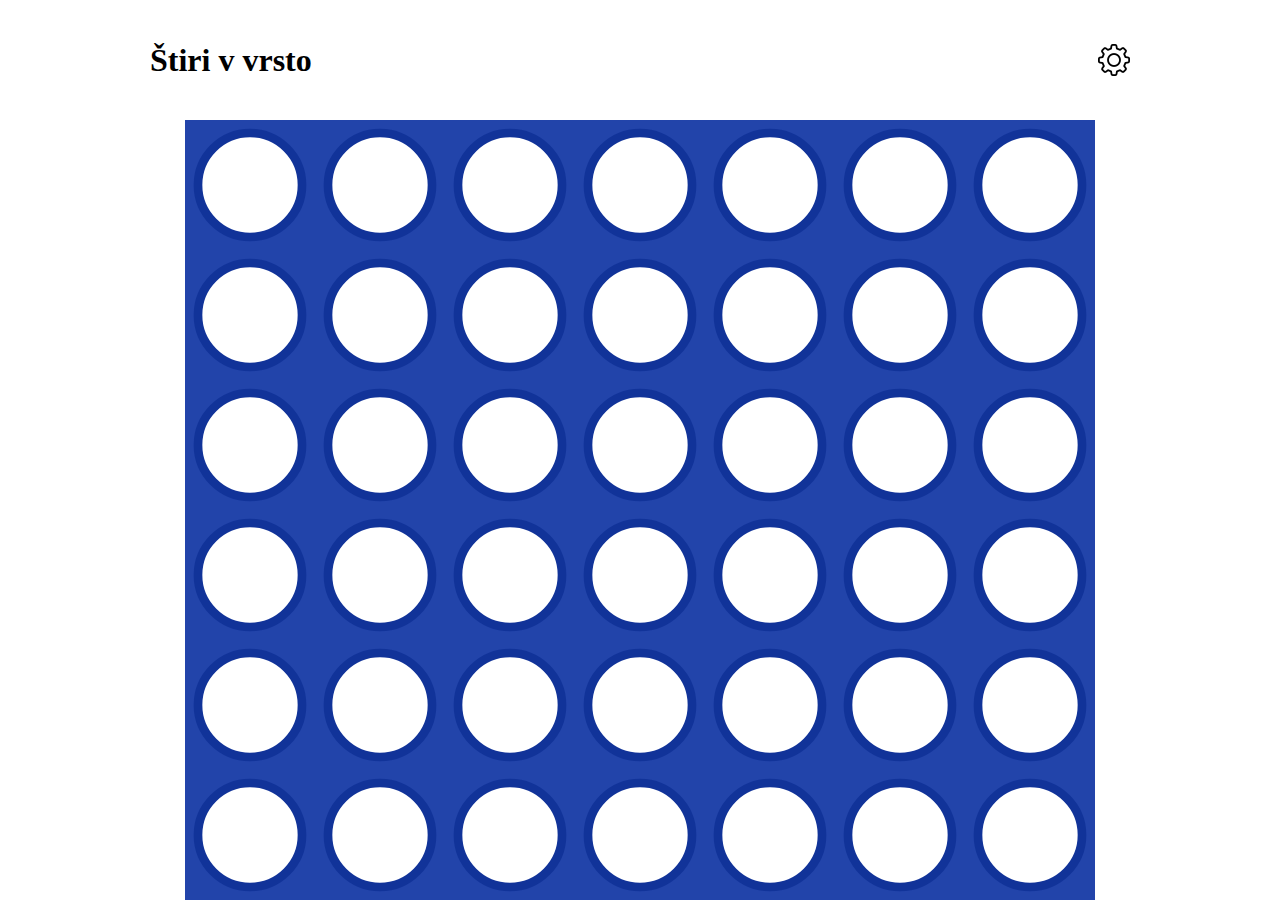
<file: connect4/index.html>
<!DOCTYPE html>
<html lang="en">
<head>
  <meta charset="UTF-8">
  <meta name="viewport" content="width=device-width, initial-scale=1.0">
  <meta http-equiv="X-UA-Compatible" content="ie=edge">
  <link rel="stylesheet" href="style.css">
  <title>Štiri v vrsto</title>
</head>
<body onload="setup()">
  <div class="container game" id="game">
    <div class="header">
      <h1>Štiri v vrsto</h1>
      <img src="media/settings.png" width="32" onclick="Ui.settings()" class="settings-button">
    </div>
		<div class="main">
    	<div id="display" class="canvas-container"></div>
		</div>
    <div class="footer"></div>
  </div>
  <div class="container settings" id="settings" style="display: none">
    <div class="header">
      <h1>Štiri v vrsto</h1>
      <img src="media/close.png" width="32" onclick="Ui.closeSettings()" class="close-button">
    </div>
    <div>
      <table>
        <tr>
          <td><h3>Igralec 1<h3></td>
          <td><h3>Igralec 2</h3></td>
        </tr>
        <tr>
          <td>
            <div class="select">
              <div id="igralec1-nacin-clovek" class="option" onclick="Ui.nastaviNacin(1, 'clovek')">Človek</div>
              <div id="igralec1-nacin-algoritem" class="option" onclick="Ui.nastaviNacin(1, 'algoritem')">Algoritem</div>
            </div>
          </td>
          <td>
            <div class="select">
              <div id="igralec2-nacin-clovek" class="option" onclick="Ui.nastaviNacin(2, 'clovek')">Človek</div>
              <div id="igralec2-nacin-algoritem" class="option" onclick="Ui.nastaviNacin(2, 'algoritem')">Algoritem</div>
            </div>
          </td>
        </tr>
        <tr>
          <td>
            <div id="igralec1-globina-container">
              <label for="igralec1-globina">Težavnost (globina): </label>
              <label for="igralec1-globina" id="igralec1-globina-vrednost">6</label>
              <input id="igralec1-globina" type="range" min="0" max="9" step="1" onchange="Ui.nastaviGlobino()">
            </div>
          </td>
          <td>
            <div id="igralec2-globina-container">
              <label for="igralec2-globina">Težavnost (globina): </label>
              <label for="igralec2-globina" id="igralec2-globina-vrednost">6</label>
              <input id="igralec2-globina" type="range" min="0" max="9" step="1" onchange="Ui.nastaviGlobino()">
            </div>
          </td>
        </tr>
        <tr>
          <td colspan="2">
            <label>Simbol igralca:</label><br><div class="br"></div>
            <div class="simbol-container" id="simbol-container">
              <div style="width: 100px; height: 100px; background: #f00; border-radius: 50px"></div>
              <div class="button" onclick="Ui.zamenjajSimbole()">Zamenjaj</div>
              <div style="width: 100px; height: 100px; background: #ff0; border-radius: 50px"></div>
            </div>
          </td>
        </tr>
        <tr>
          <td colspan="2">
            <label>Začne:</label><div class="br"></div>
            <div class="select">
              <div class="option selected" id="zacne-igralec1" onclick="Ui.nastaviZacne(1)">Igralec 1</div>
              <div class="option" id="zacne-igralec2" onclick="Ui.nastaviZacne(2)">Igralec 2</div>
            </div>
          </td>
        </tr>
        <tr>
          <td colspan="2">
            <div id="zakasnitev-container">
              <label for="zakasnitev">Zakasnitev med potezami:</label>
              <label for="zakasnitev" id="zakasnitev-vrednost">100</label>
              <label for="zakasnitev"> ms</label>
              <input id="zakasnitev" type="range" min="0" max="1000" step="50" onchange="Ui.nastaviZakasnitev()">
            </div>
          </td>
        </tr>
      </table>
    </div>

  </div>

  <script src="igra.js"></script>
  <script src="minimax.js"></script>
  <script src="moznost.js"></script>
  <script src="ui.js"></script>
  <script src="main.js"></script>
</body>
</html>
</file>
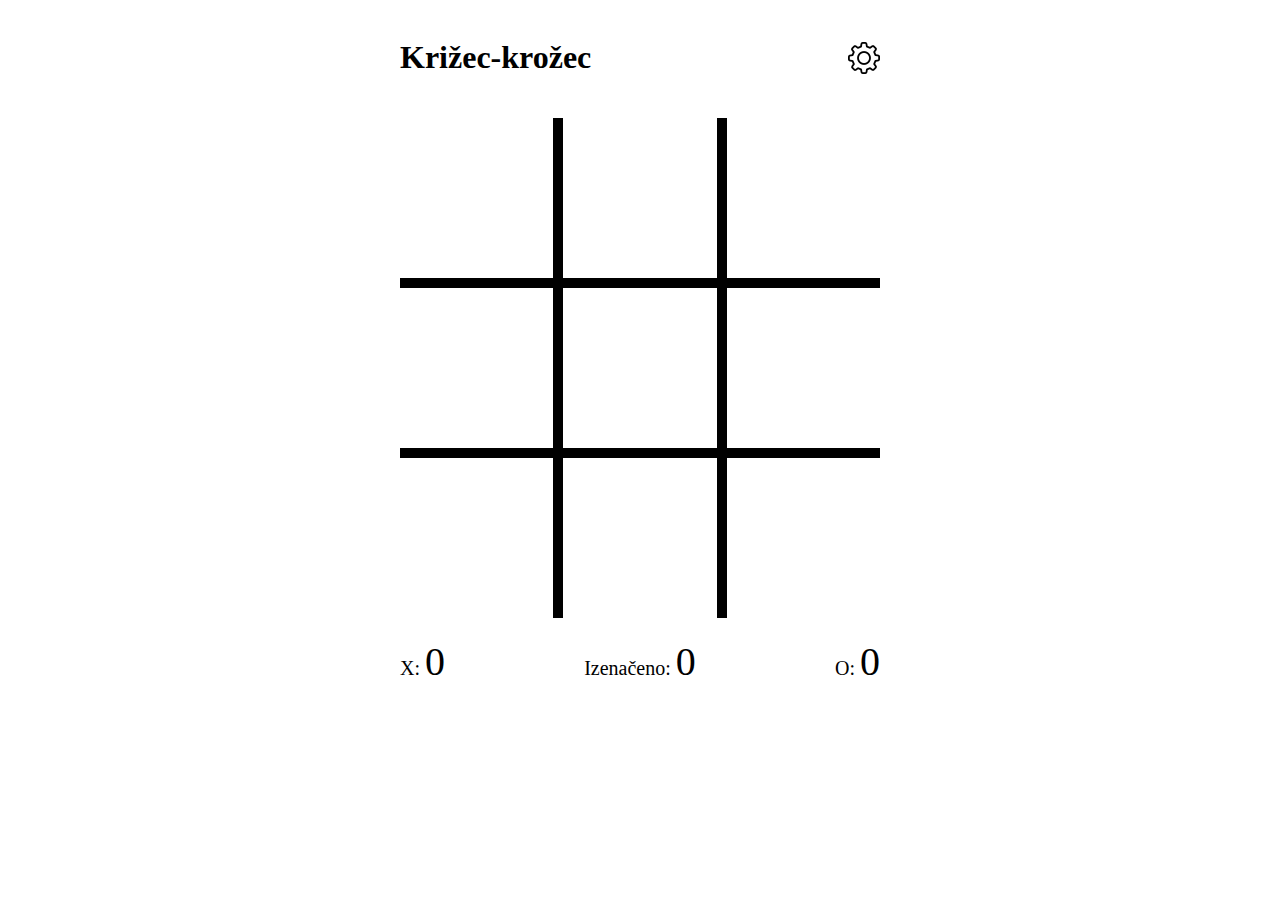
<file: tic-tac-toe/index.html>
<!DOCTYPE html>
<html lang="en">
<head>
  <meta charset="UTF-8">
  <meta name="viewport" content="width=device-width, initial-scale=1.0">
  <meta http-equiv="X-UA-Compatible" content="ie=edge">
  <link rel="stylesheet" href="style.css">
  <title>Križec-krožec</title>
</head>
<body onload="setup()">
  <div class="container game" id="game">
    <div class="header">
      <h1>Križec-krožec</h1>
      <img src="media/settings.png" width="32" onclick="Ui.settings()" class="settings-button">
    </div>
    <div id="display"></div>
    <script src="igra.js"></script>
    <script src="minimax.js"></script>
    <script src="moznost.js"></script>
    <script src="ui.js"></script>
    <script src="main.js"></script>
  </div>
  <div class="container settings" id="settings" style="display: none">
    <div class="header">
      <h1>Križec-krožec</h1>
      <img src="media/close.png" width="32" onclick="Ui.closeSettings()" class="close-button">
    </div>
    <div>
      <table>
        <tr>
          <td><h3>Igralec 1<h3></td>
          <td><h3>Igralec 2</h3></td>
        </tr>
        <tr>
          <td>
            <div class="select">
              <div id="igralec1-nacin-clovek" class="option" onclick="Ui.nastaviNacin(1, 'clovek')">Človek</div>
              <div id="igralec1-nacin-algoritem" class="option" onclick="Ui.nastaviNacin(1, 'algoritem')">Algoritem</div>
            </div>
          </td>
          <td>
            <div class="select">
              <div id="igralec2-nacin-clovek" class="option" onclick="Ui.nastaviNacin(2, 'clovek')">Človek</div>
              <div id="igralec2-nacin-algoritem" class="option" onclick="Ui.nastaviNacin(2, 'algoritem')">Algoritem</div>
            </div>
          </td>
        </tr>
        <tr>
          <td>
            <div id="igralec1-globina-container">
              <label for="igralec1-globina">Težavnost (globina): </label>
              <label for="igralec1-globina" id="igralec1-globina-vrednost">6</label>
              <input id="igralec1-globina" type="range" min="0" max="9" step="1" onchange="Ui.nastaviGlobino()">
            </div>
          </td>
          <td>
            <div id="igralec2-globina-container">
              <label for="igralec2-globina">Težavnost (globina): </label>
              <label for="igralec2-globina" id="igralec2-globina-vrednost">6</label>
              <input id="igralec2-globina" type="range" min="0" max="9" step="1" onchange="Ui.nastaviGlobino()">
            </div>
          </td>
        </tr>
        <tr>
          <td colspan="2">
            <label>Simbol igralca:</label><br><div class="br"></div>
            <div class="simbol-container" id="simbol-container">
              <img src="media/X.png" alt="X">
              <div class="button" onclick="Ui.zamenjajSimbole()">Zamenjaj</div>
              <img src="media/O.png" alt="O">
            </div>
          </td>
        </tr>
        <tr>
          <td colspan="2">
            <label>Začne:</label><div class="br"></div>
            <div class="select">
              <div class="option selected" id="zacne-igralec1" onclick="Ui.nastaviZacne(1)">Igralec 1</div>
              <div class="option" id="zacne-igralec2" onclick="Ui.nastaviZacne(2)">Igralec 2</div>
            </div>
          </td>
        </tr>
        <tr>
          <td colspan="2">
            <div id="zakasnitev-container">
              <label for="zakasnitev">Zakasnitev med potezami:</label>
              <label for="zakasnitev" id="zakasnitev-vrednost">100</label>
              <label for="zakasnitev"> ms</label>
              <input id="zakasnitev" type="range" min="0" max="1000" step="50" onchange="Ui.nastaviZakasnitev()">
            </div>
          </td>
        </tr>
      </table>
    </div>

  </div>
</body>
</html>
</file>
<file: connect4/style.css>
html, body{
	font-family: Roboto;
	height: 100%;
	margin: 0;
}

.container{
	max-width: 1000px;
	margin: 0 auto;
}

.header{
	display: flex;
	justify-content: space-between;
	align-items: center;
	padding: 10px;
	min-height: 100px;
}

.game{
	height: 100%;
	display: flex;
	flex-direction: column;
	justify-content: space-between;
}

.game .main{
	height: 100%;
	padding: 0;
	margin: 0;
	overflow: hidden;
	text-align: center;
}

.game .canvas-container{
	height: 100%;
	position: relative;
}

.game .canvas-container .winner-info{
	position: absolute;
	display: flex;
	justify-content: center;
	align-items: center;
	flex-direction: column;
	background: rgba(255, 255, 255, 0.5);
	font-size: 50px;
}

.game .table-container{
	padding: 10px;
}

.game .overlay{
	position: absolute;
	opacity: 0;
	transition-property: opacity;
	transition-duration: 1s;
  background: rgba(255, 255, 255, 0.9);
	width: 500px;
	width: 500px;

	display: flex;
	justify-content: center;
	align-items: center;
}

.game table {
	border-collapse: collapse;
  border-style: hidden;
  table-layout:fixed;
  margin: 0 auto;
}

.game td{
  border: solid 10px black;
  width: 100px;
  height: 100px;
  text-align: center;
  padding: 30px;
}

.game table.disabled td{
  border-color: #eee;
}

.game td div{
  background: white;
  transition-property: background-size;
  transition-duration: 0.1s;
  background-position: center;
  background-repeat: no-repeat;;
  background-size: 0%;
  width: 100%;
  height: 100%;
}

.game td div.enabled:hover{
		background-size: 100%;
}

.game td div.O{
  background-image: url('media/O.png');
  background-size: 100%;
}

.game td div.X{
  background-image: url('media/X.png');
  background-size: 100%;
}

.info{
	font-size: 60px;
	text-align: center;
	padding: 20px 0;
}

.game .button{
	padding: 10px;
	background-color: #000;
	color: #fff;
	font-size: 20px;
	margin: 20px auto 0;
	display: inline-block;
	cursor: pointer;
	border-radius: 3px;
	transition: background-color 0.3s;
}

.game .button:hover{
	background-color: #333;
}

.game .stevci{
	display: flex;
	justify-content: space-between;
	padding: 10px;
	font-size: 40px;
}

.game .stevci label{
	font-size: 20px;
}

.settings-button, .close-button{
	cursor: pointer;
}

.settings table{
	border-collapse: collapse;
  //border-style: hidden;
  table-layout:fixed;
  margin: 0 auto;
	width: 100%;
}

.settings td{
	//border: 1px solid black;
	padding: 10px;
}

.settings h3{
	margin: 0;
}

.settings .select{
	display: flex;
	justify-content: space-between;
	border-radius: 3px;
	border: 1px solid black;
	overflow: hidden;
}

.settings .select .option{
	background-color: #eee;
	width: 100%;
	padding: 10px;
	text-align: center;
	transition-property: background-color;
	transition-duration: 0.3s;
	cursor: pointer;
}

.settings .select .option:hover{
	background-color: #fff;
}

.settings .select .option.selected{
	background-color: #000;
	color: #fff;
}

.settings .simbol-container{
	display: flex;
	align-items: center;
	justify-content: space-around;
}

.settings .button{
	padding: 10px;
	background: #eee;
	display: inline-block;
	cursor: pointer;
	border-radius: 3px;
}

.settings .br{
	padding: 10px 0 0px;
}

.slider-container{
	display: flex;
	align-items: baseline;
}

.slider-container .vrednost{
	font-size: 30px;
	padding: 0 20px;
}


/* media query */
@media only screen and (max-width: 600px) {
	body{
		//padding: 5px;
	}

	.info{
		font-size: 50px;
	}

	h1{
		margin: 0px;
	}

	.header{
		min-height: 60px;
	}

	.game td{
		border: solid 5px black;
		width: 70px;
		height: 70px;
		padding: 15px;
	}
}

@media only screen and (max-width: 350px) {
	.game td{
		border: solid 5px black;
		width: 50px;
		height: 50px;
		padding: 15px;
	}

	.info{
		font-size: 40px;
	}
}

/* slider */
input[type=range] {
  -webkit-appearance: none;
  margin: 10px 0;
  width: 100%;
}
input[type=range]:focus {
  outline: none;
}
input[type=range]::-webkit-slider-runnable-track {
  width: 100%;
  height: 12.8px;
  cursor: pointer;
  animate: 0.2s;
  box-shadow: 0px 0px 0px #000000, 0px 0px 0px #0d0d0d;
  background: #eee;
  border-radius: 25px;
  border: 0px solid #000101;
}
input[type=range]::-webkit-slider-thumb {
  box-shadow: 0px 0px 0px #000000, 0px 0px 0px #0d0d0d;
  border: 0px solid #000000;
  height: 20px;
  width: 39px;
  border-radius: 7px;
  background: #000;
  cursor: pointer;
  -webkit-appearance: none;
  margin-top: -3.6px;
}
input[type=range]:focus::-webkit-slider-runnable-track {
  background: #eee;
}
input[type=range]::-moz-range-track {
  width: 100%;
  height: 12.8px;
  cursor: pointer;
  animate: 0.2s;
  box-shadow: 0px 0px 0px #000000, 0px 0px 0px #0d0d0d;
  background: #eee;
  border-radius: 25px;
  border: 0px solid #000101;
}
input[type=range]::-moz-range-thumb {
  box-shadow: 0px 0px 0px #000000, 0px 0px 0px #0d0d0d;
  border: 0px solid #000000;
  height: 20px;
  width: 39px;
  border-radius: 7px;
  background: #000;
  cursor: pointer;
}
input[type=range]::-ms-track {
  width: 100%;
  height: 12.8px;
  cursor: pointer;
  animate: 0.2s;
  background: transparent;
  border-color: transparent;
  border-width: 39px 0;
  color: transparent;
}
input[type=range]::-ms-fill-lower {
  background: #eee;
  border: 0px solid #000101;
  border-radius: 50px;
  box-shadow: 0px 0px 0px #000000, 0px 0px 0px #0d0d0d;
}
input[type=range]::-ms-fill-upper {
  background: #eee;
  border: 0px solid #000101;
  border-radius: 50px;
  box-shadow: 0px 0px 0px #000000, 0px 0px 0px #0d0d0d;
}
input[type=range]::-ms-thumb {
  box-shadow: 0px 0px 0px #000000, 0px 0px 0px #0d0d0d;
  border: 0px solid #000000;
  height: 20px;
  width: 39px;
  border-radius: 7px;
  background: #000;
  cursor: pointer;
}
input[type=range]:focus::-ms-fill-lower {
  background: #eee;
}
input[type=range]:focus::-ms-fill-upper {
  background: #eee;
}
</file>
<file: tic-tac-toe/style.css>
body{
	font-family: Roboto;
}

.container{
	max-width: 500px;
	margin: 0 auto;
}

.header{
	display: flex;
	justify-content: space-between;
	align-items: center;
	padding: 10px;
}

.game .table-container{
	padding: 10px;
}

.game .overlay{
	position: absolute;
	opacity: 0;
	transition-property: opacity;
	transition-duration: 1s;
  background: rgba(255, 255, 255, 0.9);
	width: 500px;
	width: 500px;

	display: flex;
	justify-content: center;
	align-items: center;
}

.game table {
	border-collapse: collapse;
  border-style: hidden;
  table-layout:fixed;
  margin: 0 auto;
}

.game td{
  border: solid 10px black;
  width: 100px;
  height: 100px;
  text-align: center;
  padding: 30px;
}

.game table.disabled td{
  border-color: #eee;
}

.game td div{
  background: white;
  transition-property: background-size;
  transition-duration: 0.1s;
  background-position: center;
  background-repeat: no-repeat;;
  background-size: 0%;
  width: 100%;
  height: 100%;
}

.game td div.enabled:hover{
		background-size: 100%;
}

.game td div.O{
  background-image: url('media/O.png');
  background-size: 100%;
}

.game td div.X{
  background-image: url('media/X.png');
  background-size: 100%;
}

.info{
	font-size: 60px;
	text-align: center;
	padding: 20px 0;
}

.game .button{
	padding: 10px;
	background-color: #000;
	color: #fff;
	font-size: 20px;
	margin: 20px auto 0;
	display: inline-block;
	cursor: pointer;
	border-radius: 3px;
	transition: background-color 0.3s;
}

.game .button:hover{
	background-color: #333;
}

.game .stevci{
	display: flex;
	justify-content: space-between;
	padding: 10px;
	font-size: 40px;
}

.game .stevci label{
	font-size: 20px;
}

.settings-button, .close-button{
	cursor: pointer;
}

.settings table{
	border-collapse: collapse;
  //border-style: hidden;
  table-layout:fixed;
  margin: 0 auto;
	width: 100%;
}

.settings td{
	//border: 1px solid black;
	padding: 10px;
}

.settings h3{
	margin: 0;
}

.settings .select{
	display: flex;
	justify-content: space-between;
	border-radius: 3px;
	border: 1px solid black;
	overflow: hidden;
}

.settings .select .option{
	background-color: #eee;
	width: 100%;
	padding: 10px;
	text-align: center;
	transition-property: background-color;
	transition-duration: 0.3s;
	cursor: pointer;
}

.settings .select .option:hover{
	background-color: #fff;
}

.settings .select .option.selected{
	background-color: #000;
	color: #fff;
}

.settings .simbol-container{
	display: flex;
	align-items: center;
	justify-content: space-around;
}

.settings .button{
	padding: 10px;
	background: #eee;
	display: inline-block;
	cursor: pointer;
	border-radius: 3px;
}

.settings .br{
	padding: 10px 0 0px;
}

.slider-container{
	display: flex;
	align-items: baseline;
}

.slider-container .vrednost{
	font-size: 30px;
	padding: 0 20px;
}


/* media query */
@media only screen and (max-width: 600px) {
	body{
		margin: 5px;
	}

	.info{
		font-size: 50px;
	}

	h1{
		margin: 0px;
	}
	.game td{
		border: solid 5px black;
		width: 70px;
		height: 70px;
		padding: 15px;
	}
}

@media only screen and (max-width: 350px) {
	.game td{
		border: solid 5px black;
		width: 50px;
		height: 50px;
		padding: 15px;
	}

	.info{
		font-size: 40px;
	}
}

/* slider */
input[type=range] {
  -webkit-appearance: none;
  margin: 10px 0;
  width: 100%;
}
input[type=range]:focus {
  outline: none;
}
input[type=range]::-webkit-slider-runnable-track {
  width: 100%;
  height: 12.8px;
  cursor: pointer;
  animate: 0.2s;
  box-shadow: 0px 0px 0px #000000, 0px 0px 0px #0d0d0d;
  background: #eee;
  border-radius: 25px;
  border: 0px solid #000101;
}
input[type=range]::-webkit-slider-thumb {
  box-shadow: 0px 0px 0px #000000, 0px 0px 0px #0d0d0d;
  border: 0px solid #000000;
  height: 20px;
  width: 39px;
  border-radius: 7px;
  background: #000;
  cursor: pointer;
  -webkit-appearance: none;
  margin-top: -3.6px;
}
input[type=range]:focus::-webkit-slider-runnable-track {
  background: #eee;
}
input[type=range]::-moz-range-track {
  width: 100%;
  height: 12.8px;
  cursor: pointer;
  animate: 0.2s;
  box-shadow: 0px 0px 0px #000000, 0px 0px 0px #0d0d0d;
  background: #eee;
  border-radius: 25px;
  border: 0px solid #000101;
}
input[type=range]::-moz-range-thumb {
  box-shadow: 0px 0px 0px #000000, 0px 0px 0px #0d0d0d;
  border: 0px solid #000000;
  height: 20px;
  width: 39px;
  border-radius: 7px;
  background: #000;
  cursor: pointer;
}
input[type=range]::-ms-track {
  width: 100%;
  height: 12.8px;
  cursor: pointer;
  animate: 0.2s;
  background: transparent;
  border-color: transparent;
  border-width: 39px 0;
  color: transparent;
}
input[type=range]::-ms-fill-lower {
  background: #eee;
  border: 0px solid #000101;
  border-radius: 50px;
  box-shadow: 0px 0px 0px #000000, 0px 0px 0px #0d0d0d;
}
input[type=range]::-ms-fill-upper {
  background: #eee;
  border: 0px solid #000101;
  border-radius: 50px;
  box-shadow: 0px 0px 0px #000000, 0px 0px 0px #0d0d0d;
}
input[type=range]::-ms-thumb {
  box-shadow: 0px 0px 0px #000000, 0px 0px 0px #0d0d0d;
  border: 0px solid #000000;
  height: 20px;
  width: 39px;
  border-radius: 7px;
  background: #000;
  cursor: pointer;
}
input[type=range]:focus::-ms-fill-lower {
  background: #eee;
}
input[type=range]:focus::-ms-fill-upper {
  background: #eee;
}
</file>
